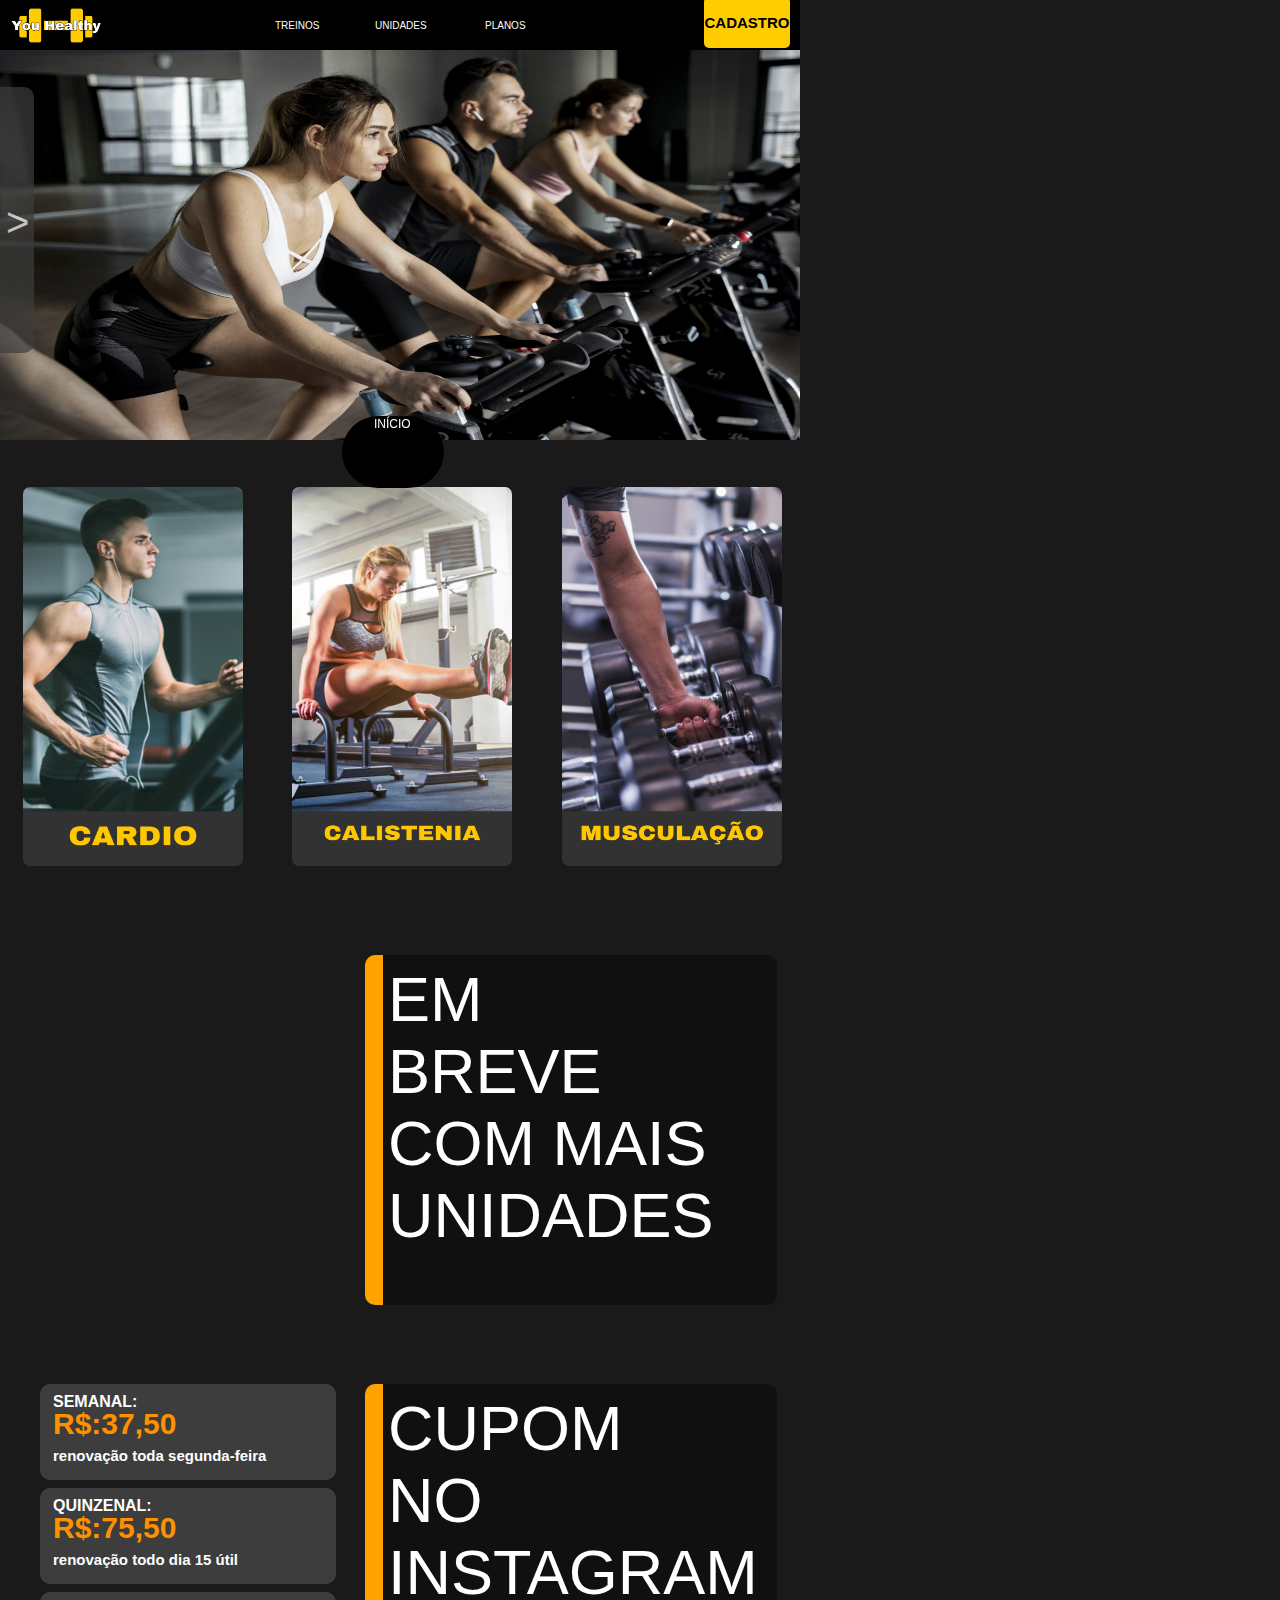
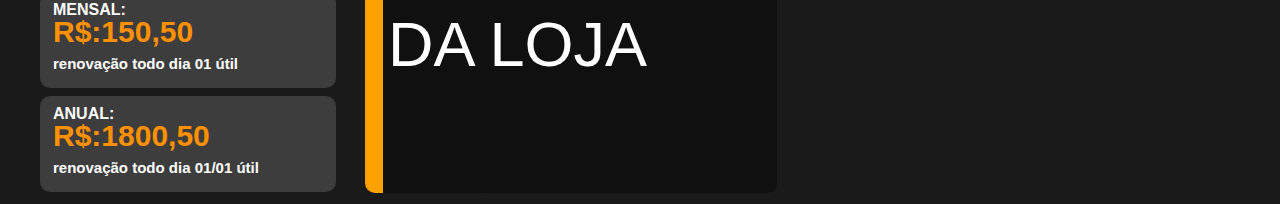
<file: menu.html>
<!DOCTYPE html>
<html lang="en">
<head>
    <link rel="icon" href="logo aba.png" type="image/x-icon">
    <meta charset="UTF-8">
    <meta name="viewport" content="width=device-width, initial-scale=1.0">
    <title>You Healthy</title>
    <link rel="stylesheet" href="menu.css">

</head>
<body>

    <!-- Pagina 1: menu -->
    <div class="pg-1">
        <a href="menu.html"><img class="logo" src="You Healthy (5) (1).png" alt="Logo"></a>
        <div class="barra1"></div>
        <div class="barra2"></div>
        <img class="img-treinando" src="7-dicas-para-ter-melhores-resultados-na-academia-scaled.jpg" alt="Imagem de Treinamento">
        <div class="card1">
            <a href="https://youtu.be/27YQrQ2JDPw?si=iKE6-DOgEtCF3kwp"><p class="texto-card">POR QUE<br>TREINAR<br>CONOSCO?</p></a>
            <p class="seta">></p>
        </div>
        <div><a href="cadastro.html" class="cadastro"><h2>CADASTRO</h2></a></div>
        <div class="menu">
            <a href="#marc-pg3"><p class="menu3">PLANOS</p></a>
            <a href="#marc-pg2"><p class="menu2">UNIDADES</p></a>
            <a href="#marc-pg1"><p class="menu1">TREINOS</p></a>
        </div>
    </div>


    <!-- Pagina 2: Treinos -->
    <div class="pg-2">
        <img class="card-cali" src="CARDIO (2).png" alt="cardio">
        <img class="card-cardio" src="CARDIO.png" alt="cardio">
        <img class="card-musc" src="CARDIO (1).png" alt="cardio">
        <p id="marc-pg1" class="marca-pg1">.</p>
    </div>


    <!-- Pagina 3: Unidades -->
    <div class="pg-3">
        <iframe class="mapa1" src="https://www.google.com/maps/embed?pb=!1m18!1m12!1m3!1d56578.53002584953!2d-48.633361751367175!3d-27.588626799999997!2m3!1f0!2f0!3f0!3m2!1i1024!2i768!4f13.1!3m3!1m2!1s0x9527396393ec6563%3A0xbec4373922844889!2sAcademia%20Smart%20Fit%20-%20Beira%20Mar%20Norte!5e0!3m2!1spt-BR!2sbr!4v1727816990732!5m2!1spt-BR!2sbr" width="300" height="350" style="border:0;" allowfullscreen="" loading="lazy" referrerpolicy="no-referrer-when-downgrade"></iframe>
        <div class="caixa-text">
            <div class="quadro1">
            </div>
            <div class="quadro2"></div>
            <div class="quadro3"></div>
            <p class="text-pg3">EM BREVE<br>COM MAIS<br>UNIDADES</p>
        </div>
        <p id="marc-pg2" class="marca-pg2">.</p>
    </div>



    <!-- Pagina 4: planos -->
    <div class="pg-4">
        <p id="marc-pg3" class="marca-pg3">.</p>
        <a href=""><div class="card-plano1">
            <p class="semanal">SEMANAL:</p>
            <p class="preço1">R$:37,50</p>
            <p class="legenda">renovação toda segunda-feira</p>
        </div></a>
        <a href=""><div class="card-plano2">
            <p class="quinzenal">QUINZENAL:</p>
            <p class="preço2">R$:75,50</p>
            <p class="legenda">renovação todo dia 15 útil</p>
        </div></a>
        <a href=""><div class="card-plano3">
            <p class="mensal">MENSAL:</p>
            <p class="preço3">R$:150,50</p>
            <p class="legenda">renovação todo dia 01 útil</p>
        </div></a>
        <a href=""><div class="card-plano4">
            <p class="anual">ANUAL:</p>
            <p class="preço4">R$:1800,50</p>
            <p class="legenda">renovação todo dia 01/01 útil</p>
        </div></a>
        <div class="caixatexto2">
            <div class="quadro12"></div>
            <div class="quadro22"></div>
            <div class="quadro32"></div>
            <p class="text-pg32">CUPOM<br>NO INSTAGRAM<br>DA LOJA</p>
        </div>

    </div>

    <a href="menu.html"><div class="voltar-menu"><p class="text-inicio">INÍCIO</p></div></a>
    <p id="sla" class="sla">sla</p>

    
</body>
</html>
</file>
<file: menu.css>
body {
    background-color: #1A1A1A;
    overflow-x: hidden;
    overflow-y: scroll;
}

body::-webkit-scrollbar {
    display: none; /* Oculta a barra de rolagem no Chrome, Safari e Edge */
}

.barra1 {
    background-color: #000000; /* Cor da barra */
    position: absolute; /* Fixa a barra no topo */
    height: 50px; /* Altura da barra */
    z-index: 2; /* Garante que a barra fique acima do conteúdo */
    top: 0px; /* Fixa a barra na parte superior da página */
    left: 0px;
    width: 800px;
}

.img-treinando {
    position: absolute;
    top: 40px; /* Ajuste para que a imagem fique abaixo da barra */
    left: 0px;
    width: 800px; /* A imagem vai ocupar 100% da largura do seu contêiner */
    height: 400px; /* Ajusta a altura mantendo a proporção */
    z-index: 1;
}



.logo {
    position: relative;
    width: 90px;
    height: auto;
    z-index: 3;
    top: 0;
    left: 48px;
    transform: translateX(-50%);  /* Centraliza a logo horizontalmente */
    transition: transform 0.3s ease;
    margin: 0 auto;
}

/* Ao passar o mouse, você pode adicionar transformações, mas mantenha translateX(-50%) */
.logo:hover {
    transform: translateX(-50%) scale(1.1); /* Exemplo: aumenta a logo, mas mantém centralizada */
}


.card1 {
    position: relative;
    z-index: 4;
    background-color: #3d3d3d;
    width: 400px;
    height: 260px;
    top: 40px;
    left: -380px;
    border-radius: 10px;
    transition: left 1s ease, border-color 0.3s ease, opacity 1s ease; /* Transição suave para a propriedade left */
    opacity: 70%;
    border: 3px solid transparent;
}

.card1:hover {
    left: -8px; /* Posição final quando o mouse está sobre o card */
    border-color: #ffffff;
    opacity: 100%;
}

.texto-card {
    font-family: Arial, Helvetica, sans-serif;
    color: #ffffff;
    position: absolute;
    top: -30px;
    left: 10px;
    font-size: 60px;
    transition: color 0.2s ease, border-color 0.2s ease, transform 0.3s ease;;
}

.texto-card:hover {
    color: #ffc400; /* Muda a cor do texto para branco */
    
}

.seta {
    position: absolute;
    font-family: Arial, Helvetica, sans-serif; 
    color: #ffffff;
    font-size: 40px;
    top: 70px;
    left: 375px;
    opacity: 100%;
}

.cadastro {
    position: relative;
    z-index: 5;
    background-color: #FFCC00;
    width: 80px;
    height: 45px;
    font-family: 'Segoe UI', Tahoma, Geneva, Verdana, sans-serif;
    top: -316px;
    left: 696px;
    border-radius: 5px;
    font-size: 10px;
    border: 3px solid transparent; /* Inicialmente sem cor */
    display: flex;
    justify-content: center; /* Centraliza horizontalmente */
    align-items: center; /* Centraliza verticalmente */
    text-align: center; /* Centraliza o texto */
    text-decoration: none; /* Remove o sublinhado */
    color: inherit; /* Usa a cor do elemento pai */
    transition: background-color 0.2s ease, color 0.2s ease, border-color 0.2s ease; /* Suaviza as transições */
}

.cadastro:hover {
    background-color: #000000; /* Muda a cor de fundo para preto */
    color: #ffffff; /* Muda a cor do texto para branco */
    border-color: #ffffff; /* Muda a cor da borda para branco */
}

/* Estilo específico para links com a classe .cadastro */
.cadastro a {
    text-decoration: none; /* Remove o sublinhado */
    color: inherit; /* Usa a cor do texto pai */
}

.menu4 {
    position: absolute;
    font-family: Arial, Helvetica, sans-serif;
    background-color: rgba(0, 255, 255, 0);
    color: #ffffff;
    width: 1px;
    font-size: 10px;
    z-index: 5;
    top: 10px;
    left: 355px;
    width: 10px;
    transition: color 0.2s ease, border-color 0.2s ease, transform 0.3s ease;;
}

.menu4:hover {
    color: #ffc400; /* Muda a cor do texto para branco */
    border-color: #ffffff; /* Muda a cor da borda para branco */
    transform: translateX(-50%) scale(1.1);
    
}

.menu3 {
    position: absolute;
    font-family: Arial, Helvetica, sans-serif;
    background-color: rgba(0, 255, 255, 0);
    color: #ffffff;
    width: 1px;
    font-size: 10px;
    z-index: 5;
    top: 10px;
    left: 310px;
    width: 10px;
    transition: color 0.2s ease, border-color 0.2s ease, transform 0.3s ease;;
}

.menu3:hover {
    color: #ffc400; /* Muda a cor do texto para branco */
    border-color: #ffffff; /* Muda a cor da borda para branco */
    transform: translateX(-50%) scale(1.1);
    
}

.menu2 {
    position: absolute;
    font-family: Arial, Helvetica, sans-serif;
    background-color: rgba(0, 255, 255, 0);
    color: #ffffff;
    width: 1px;
    font-size: 10px;
    z-index: 5;
    top: 10px;
    left: 200px;
    width: 10px;
    transition: color 0.2s ease, border-color 0.2s ease, transform 0.3s ease;;
}

.menu2:hover {
    color: #ffc400; /* Muda a cor do texto para branco */
    border-color: #ffffff; /* Muda a cor da borda para branco */
    transform: translateX(-50%) scale(1.1);
    
}

.menu1 {
    position: absolute;
    font-family: Arial, Helvetica, sans-serif;
    background-color: rgba(0, 255, 255, 0);
    color: #ffffff;
    width: 1px;
    font-size: 10px;
    z-index: 5;
    top: 10px;
    left: 100px;
    width: 10px;
    transition: color 0.2s ease, border-color 0.2s ease, transform 0.3s ease;;
}

.menu1:hover {
    color: #ffc400; /* Muda a cor do texto para branco */
    border-color: #ffffff; /* Muda a cor da borda para branco */
    transform: translateX(-50%) scale(1.1);
    
}

.menu {
    z-index: 43563;
    position: absolute;
    top: 0;
    left: 175px;
}

.sla {
    position: absolute;
    top: 1770px;
    left: 0px;
    color: #00000000;
    background-color: rgba(0, 255, 255, 0);
    z-index: 1;
}

.card-cardio {
    position: absolute;
    width: 220px;
    height: 379px;
    top: 484px;
    left:20px;
    border-radius: 10px;
    transition: transform 1s ease, border-color 1s ease;
    border: 3px solid transparent; /* Borda de 3 pixels, inicialmente transparente */
}



.card-cardio:hover {
    transform: scale(1.1);
    border-color: rgb(255, 145, 0); /* Muda a cor da borda para laranja ao passar o mouse */
}

.marca-pg1 {
    background-color: rgba(0, 255, 255, 0);
    position: relative;
    top: 78px;
    color: #00000000;
}

.card-cali {
    position: absolute;
    width: 220px;
    height: 379px;
    top: 484px;
    left: 289px;
    border-radius: 10px;
    transition: transform 1s ease;
    transition: transform 1s ease, border-color 1s ease;
    border: 3px solid transparent;
}

.card-cali:hover {
    transform: scale(1.1);
    border-color: rgb(255, 145, 0);
}

.card-musc {
    position: absolute;
    width: 220px;
    height: 379px;
    top: 484px;
    left:559px;
    border-radius: 10px;
    transition: transform 1s ease;
    transition: transform 1s ease, border-color 1s ease;
    border: 3px solid transparent;
}

.card-musc:hover {
    transform: scale(1.1);
    border-color: #ff9100;
}

.mapa1 {
    border: 3px solid transparent; /* Borda de 3 pixels, inicialmente transparente */
    border-radius: 10px; /* Bordas arredondadas de 10 pixels */
    position: absolute; /* Posicionamento absoluto em relação ao contêiner pai */
    top: 955px; /* Posição a 955 pixels do topo */
    left: 25px; /* Posição a 25 pixels da esquerda */
    transition: transform 1s ease; /* Transições suaves para transformações e cor da borda */
}

.mapa1:hover {
    transform: scale(1.1); /* Aumenta o tamanho em 10% ao passar o mouse */
}

.quadro1 {
    background-color: #ffa200;
    width: 300px;
    height: 350px;
    border-radius: 10px;
    position: absolute;
    top: 955px;
    left: 357px;
}

.quadro2 {
    background-color: #101010;
    width: 300px;
    height: 350px;
    position: absolute;
    top: 955px;
    left: 375px;
}

.quadro3 {
    background-color: #101010;
    width: 300px;
    height: 350px;
    border-radius: 10px;
    position: absolute;
    top: 955px;
    left: 469px;
}

.text-pg3 {
    color: #ffffff;
    font-family: 'Segoe UI', Tahoma, Geneva, Verdana, sans-serif;
    font-size: 63px;
    position: absolute;
    top: 900px;
    left: 380px;

}

.caixa-text {
    position: absolute;
    top: 0px;
    transition: top 1s ease;
}

.caixa-text:hover {
    top: -10px;
}

.marca-pg2 {
    background-color: rgba(0, 255, 255, 0);
    position: relative;
    top: 501px;
    color: #00000000;
}

.marca-pg3 {
    background-color: rgba(0, 255, 255, 0);
    position: relative;
    top: 924px;
    color: #00000000;
}

.card-plano1 {
    border-radius: 10px;
    background-color: #3d3d3d;
    position: absolute;
    top: 1384px;
    left: 40px;
    width: 290px;
    height: 90px;
    transition: transform 1s ease, border-color 1s ease;
    border: 3px solid transparent;
}

.card-plano1:hover {
    transform: scale(1.1);
    border-color: #ff9100;
}

.semanal {
    font-family: 'Roboto', sans-serif;
    font-weight: 800;
    color: #ffffff;
    position: absolute;
    top: -10px;
    left: 10px;
}

.preço1 {
    font-family: 'Roboto', sans-serif;
    font-weight: 800;
    color: #ff9100;
    font-size: 30px;
    position: absolute;
    top: -10px;
    left: 10px;
}

.card-plano2 {
    border-radius: 10px;
    background-color: #3d3d3d;
    position: absolute;
    top: 1488px;
    left: 40px;
    width: 290px;
    height: 90px;
    transition: transform 1s ease, border-color 1s ease;
    border: 3px solid transparent;
}

.card-plano2:hover {
    transform: scale(1.1);
    border-color: #ff9100;
}

.quinzenal {
    font-family: 'Roboto', sans-serif;
    font-weight: 800;
    color: #ffffff;
    position: absolute;
    top: -10px;
    left: 10px;
}

.preço2 {
    font-family: 'Roboto', sans-serif;
    font-weight: 800;
    color: #ff9100;
    font-size: 30px;
    position: absolute;
    top: -10px;
    left: 10px;
}

.card-plano3 {
    border-radius: 10px;
    background-color: #3d3d3d;
    position: absolute;
    top: 1592px;
    left: 40px;
    width: 290px;
    height: 90px;
    transition: transform 1s ease, border-color 1s ease;
    border: 3px solid transparent;
}

.card-plano3:hover {
    transform: scale(1.1);
    border-color: #ff9100;
}

.mensal {
    font-family: 'Roboto', sans-serif;
    font-weight: 800;
    color: #ffffff;
    position: absolute;
    top: -10px;
    left: 10px;
}

.preço3 {
    font-family: 'Roboto', sans-serif;
    font-weight: 800;
    color: #ff9100;
    font-size: 30px;
    position: absolute;
    top: -10px;
    left: 10px;
}

.card-plano4 {
    border-radius: 10px;
    background-color: #3d3d3d;
    position: absolute;
    top: 1696px;
    left: 40px;
    width: 290px;
    height: 90px;
    transition: transform 1s ease, border-color 1s ease;
    border: 3px solid transparent;
}

.card-plano4:hover {
    transform: scale(1.1);
    border-color: #ff9100;
}

.anual {
    font-family: 'Roboto', sans-serif;
    font-weight: 800;
    color: #ffffff;
    position: absolute;
    top: -10px;
    left: 10px;
}

.preço4 {
    font-family: 'Roboto', sans-serif;
    font-weight: 800;
    color: #ff9100;
    font-size: 30px;
    position: absolute;
    top: -10px;
    left: 10px;
}

.legenda {
    position: absolute;
    font-family: 'Roboto', sans-serif;
    font-weight: 700;
    color: #ffffff;
    font-size: 15px;
    top: 45px;
    left: 10px;
}

.quadro12 {
    background-color: #ffa200;
    width: 300px;
    height: 409px;
    border-radius: 10px;
    position: absolute;
    top: 955px;
    left: 357px;
}

.quadro22 {
    background-color: #101010;
    width: 300px;
    height: 409px;
    position: absolute;
    top: 955px;
    left: 375px;
}

.quadro32 {
    background-color: #101010;
    width: 300px;
    height: 409px;
    border-radius: 10px;
    position: absolute;
    top: 955px;
    left: 469px;
}

.text-pg32 {
    color: #ffffff;
    font-family: 'Segoe UI', Tahoma, Geneva, Verdana, sans-serif;
    font-size: 63px;
    position: absolute;
    top: 900px;
    left: 380px;

}

.caixatexto2 {
    position: absolute;
    top: 429px;
    transition: top 1s ease;
}

.caixatexto2:hover {
    top: 419px;
}


































.voltar-menu {
    background-color: #000000;
    width: 100px;
    height: 70px;
    position: fixed;
    top: 416px;
    left: 342px;
    z-index: 1000;
    border-radius: 40px;
    transition: top 0.5s ease, border-color 0.5s ease;
    border: 1px solid transparent;
}

.voltar-menu:hover {
    top: 413px;
    border-color: #ffffff;
}

.text-inicio {
    font-family: 'Segoe UI', Tahoma, Geneva, Verdana, sans-serif;
    color: #ffffff;
    position: absolute;
    top: -12px;
    left: 31px;
    font-size: 12px;
}
</file>
